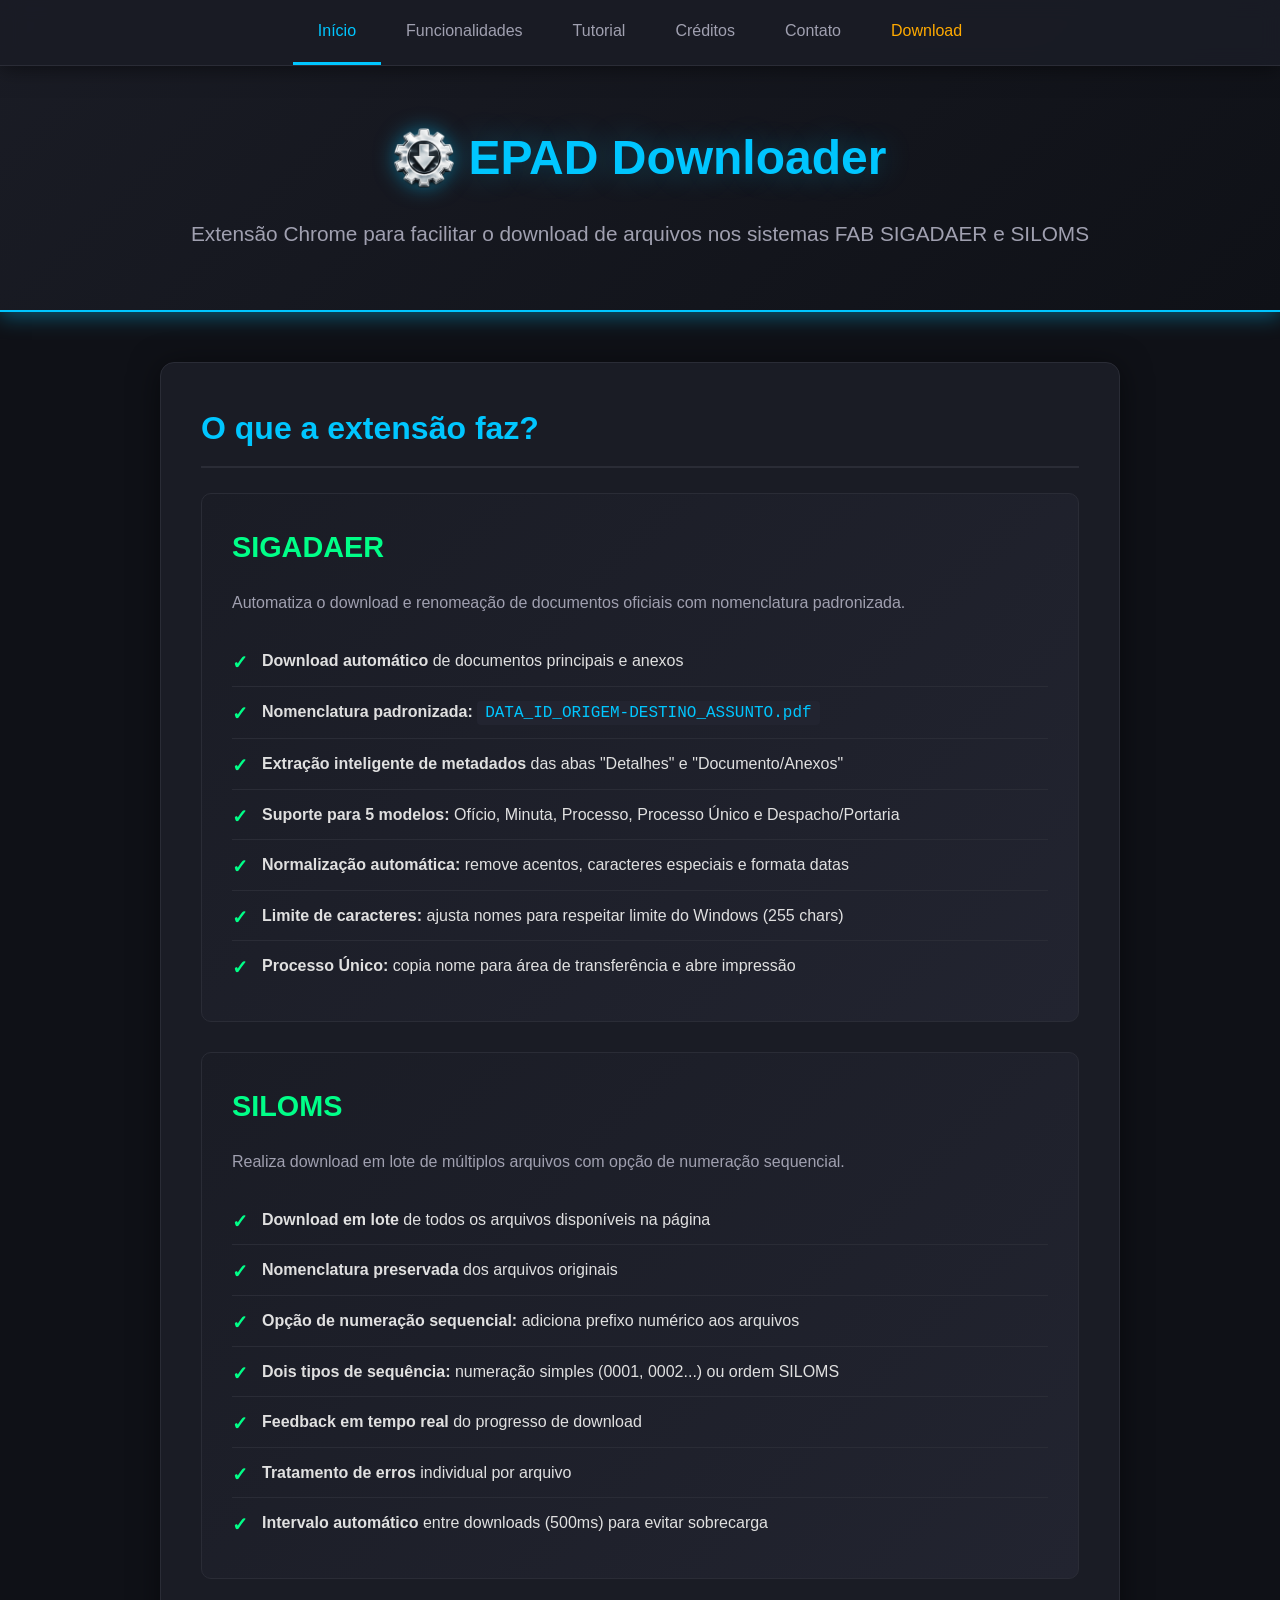
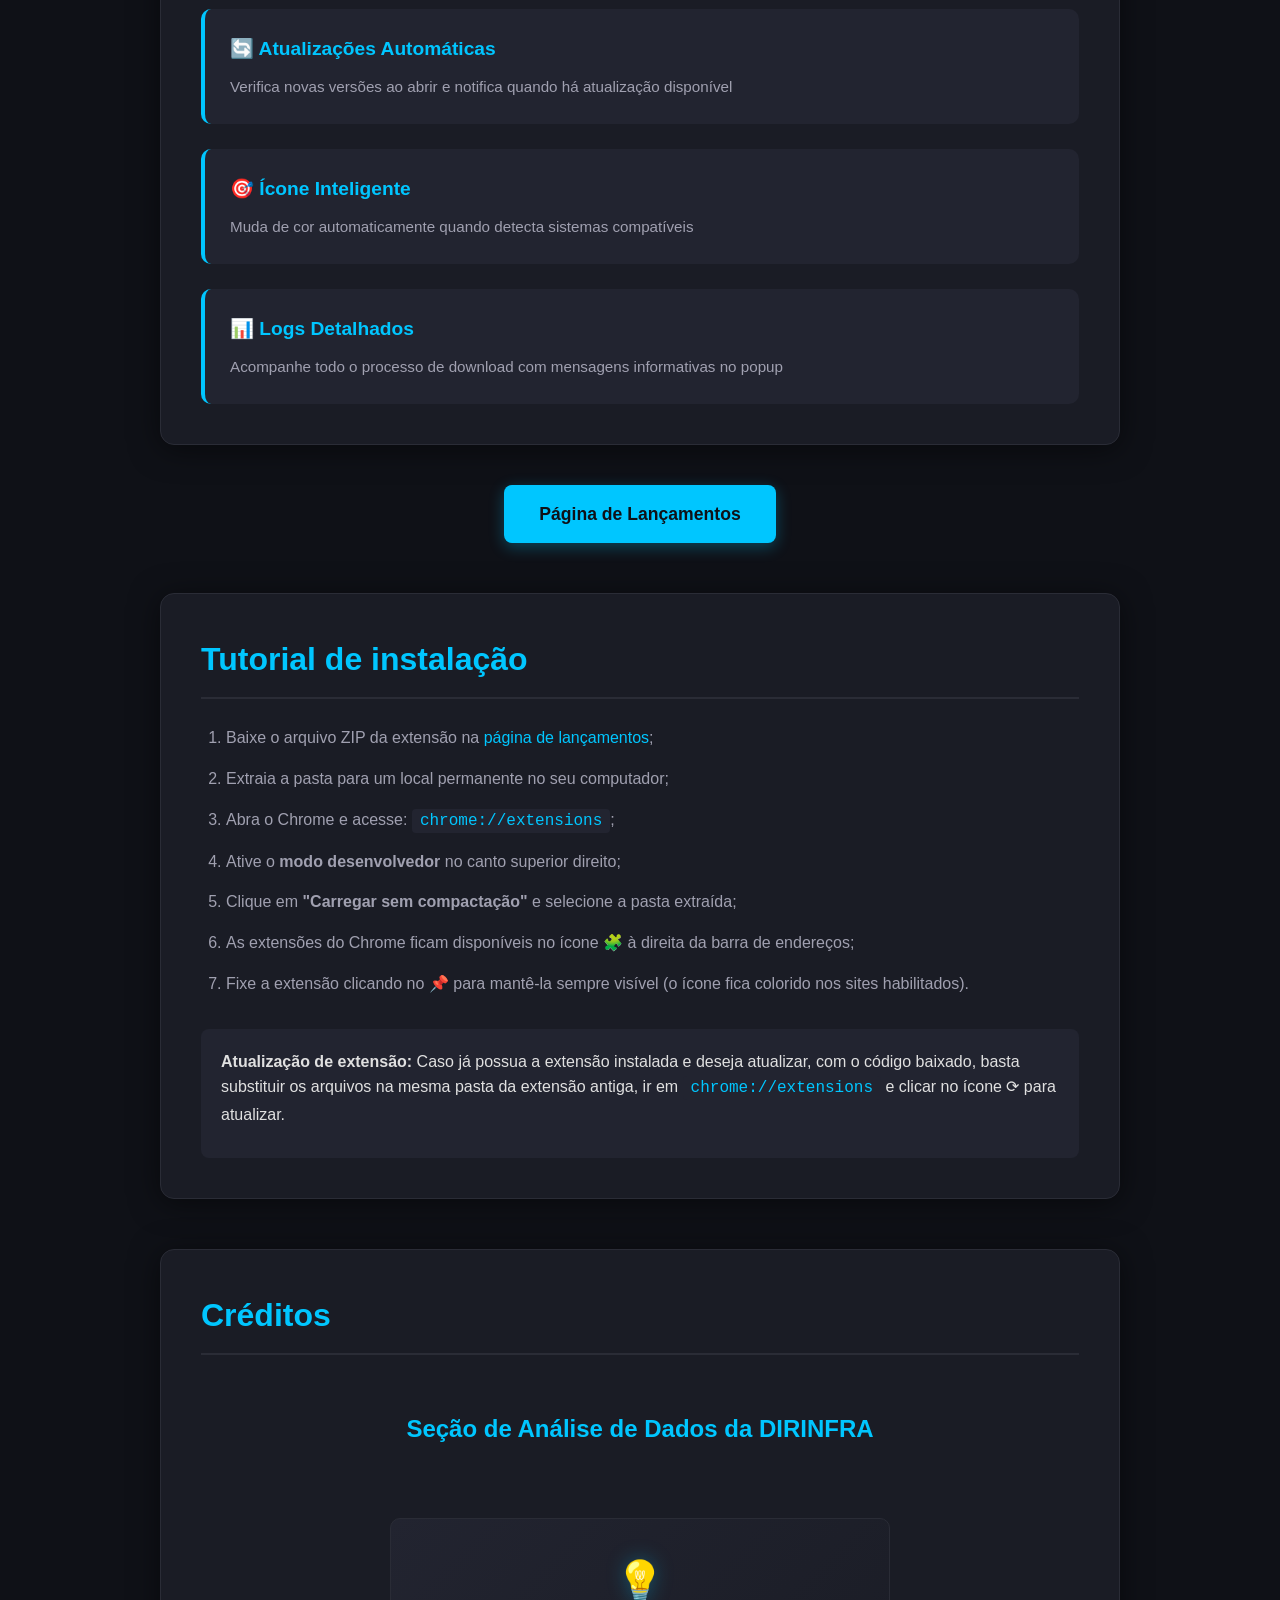
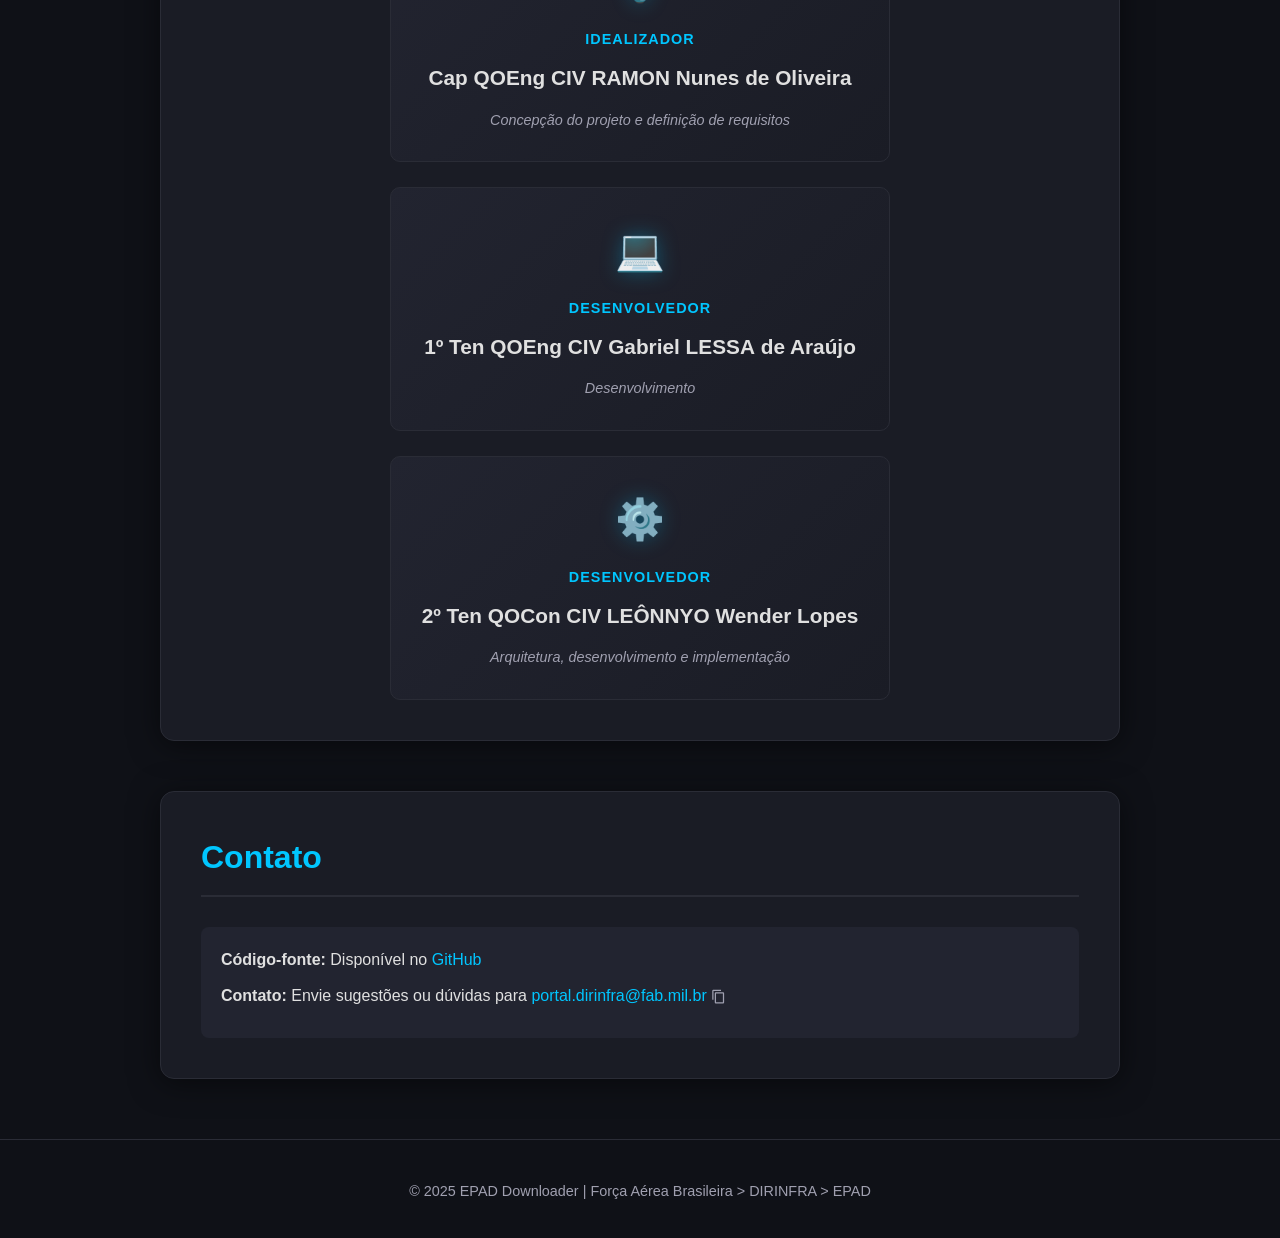
<file: index.html>
<!DOCTYPE html>
<html lang="pt-BR">

<head>
  <meta charset="UTF-8">
  <meta name="viewport" content="width=device-width, initial-scale=1.0">
  <link rel="icon" href="icon.png">
  <title>EPAD Downloader - Extensão Chrome</title>
  <style>
    :root {
      --bg: #0f1117;
      --surface: #1a1c25;
      --accent: #00c6ff;
      --accent-hover: #00a6e0;
      --text: #e0e0e0;
      --text-secondary: #a0a0b0;
      --border: #2a2c36;
      --success: #00ff88;
      --warning: #ffaa00;
    }

    * {
      box-sizing: border-box;
      margin: 0;
      padding: 0;
    }

    html {
      scroll-behavior: smooth;
    }

    a {
      color: var(--accent);
      text-decoration: none;
    }

    body {
      font-family: "Inter", "Segoe UI", Tahoma, Geneva, Verdana, sans-serif;
      background: var(--bg);
      color: var(--text);
      line-height: 1.6;
    }

    /* Navegação Fixa */
    nav {
      position: fixed;
      top: 0;
      left: 0;
      right: 0;
      background: rgba(26, 28, 37, 0.95);
      backdrop-filter: blur(10px);
      z-index: 1000;
      border-bottom: 1px solid var(--border);
      box-shadow: 0 2px 20px rgba(0, 0, 0, 0.5);
    }

    nav ul {
      display: flex;
      justify-content: center;
      list-style: none;
      padding: 0;
      margin: 0;
      flex-wrap: wrap;
    }

    nav li {
      margin: 0;
    }

    nav a:not(.destaque) {
      display: block;
      padding: 18px 25px;
      color: var(--text-secondary);
      text-decoration: none;
      transition: all 0.3s;
      border-bottom: 3px solid transparent;
      font-weight: 500;
    }

    nav a:not(.destaque):hover {
      color: var(--accent);
      background: rgba(0, 198, 255, 0.05);
    }

    nav a.active {
      color: var(--accent);
      border-bottom-color: var(--accent);
    }

    .destaque {
      color: var(--warning);
      display: block;
      padding: 18px 25px;
      text-decoration: none;
      transition: all 0.3s;
      border-bottom: 3px solid transparent;
      font-weight: 500;
    }

    .destaque:hover {
      color: var(--text)
    }

    /* Offset para compensar menu fixo */
    section {
      scroll-margin-top: 70px;
    }

    /* Hero Section */
    .hero {
      background: linear-gradient(135deg, #1a1c25 0%, #0f1117 100%);
      border-bottom: 2px solid var(--accent);
      padding: 120px 20px 60px;
      text-align: center;
      box-shadow: 0 4px 20px rgba(0, 198, 255, 0.4);
    }

    .hero h1 {
      font-size: 3em;
      color: var(--accent);
      margin-bottom: 20px;
      text-shadow: 0 0 30px rgba(0, 198, 255, 0.3);
      display: flex;
      justify-content: center;
      align-items: center;
    }

    .hero p {
      font-size: 1.3em;
      color: var(--text-secondary);
      /* max-width: 700px; */
      margin: 0 auto;
    }

    .hero .systems {
      display: flex;
      justify-content: center;
      gap: 30px;
      margin-top: 30px;
      flex-wrap: wrap;
    }

    .logo {
      width: 60px;
      height: 60px;
      margin-right: 15px;
      filter: drop-shadow(0 0 10px rgba(0, 198, 255, 0.5));
    }

    .system-badge {
      background: var(--surface);
      padding: 12px 24px;
      border-radius: 8px;
      border: 1px solid var(--border);
      font-weight: 600;
      color: var(--accent);
      font-size: 1.1em;
    }

    /* Container padrão */
    .container {
      max-width: 1000px;
      margin: 50px auto;
      padding: 0 20px;
    }

    .section {
      background: var(--surface);
      padding: 40px;
      border-radius: 14px;
      box-shadow: 0 4px 30px rgba(0, 0, 0, 0.5);
      border: 1px solid var(--border);
      margin-bottom: 40px;
    }

    h2 {
      color: var(--accent);
      border-bottom: 2px solid var(--border);
      padding-bottom: 12px;
      margin-bottom: 25px;
      font-size: 2em;
    }

    h3 {
      color: var(--success);
      margin-top: 30px;
      margin-bottom: 15px;
      font-size: 1.5em;
    }

    /* Grid de features */
    .features-grid {
      display: grid;
      grid-template-columns: 100%;
      gap: 25px;
      margin-top: 30px;
    }

    .feature-card {
      background: #222430;
      padding: 25px;
      border-radius: 10px;
      border-left: 4px solid var(--accent);
      transition: transform 0.2s, box-shadow 0.2s;
    }

    .feature-card:hover {
      transform: translateY(-5px);
      box-shadow: 0 8px 20px rgba(0, 198, 255, 0.2);
    }

    .feature-card h4 {
      color: var(--accent);
      margin-bottom: 10px;
      font-size: 1.2em;
    }

    .feature-card p {
      color: var(--text-secondary);
      font-size: 0.95em;
    }

    /* Lista de instruções */
    ol {
      padding-left: 25px;
      color: var(--text-secondary);
    }


    ol li {
      margin-bottom: 12px;
      line-height: 1.8;
    }

    code {
      background: #222430;
      padding: 3px 8px;
      border-radius: 4px;
      color: var(--accent);
      font-family: "Consolas", "Monaco", monospace;
    }

    /* Sistema específico */
    .system-section {
      background: linear-gradient(135deg, #1a1c25 0%, #222430 100%);
      padding: 30px;
      border-radius: 10px;
      margin-bottom: 30px;
      border: 1px solid var(--border);
    }

    .system-header {
      display: flex;
      align-items: center;
      gap: 15px;
      margin-bottom: 20px;
    }

    .system-icon {
      font-size: 2em;
    }

    .system-title {
      color: var(--success);
      font-size: 1.8em;
      margin: 0;
    }

    .capability-list {
      list-style: none;
      padding: 0;
    }

    .capability-list li {
      padding: 12px 0 12px 30px;
      position: relative;
      color: var(--text);
      border-bottom: 1px solid var(--border);
    }

    .capability-list li:last-child {
      border-bottom: none;
    }

    .capability-list li:before {
      content: "✓";
      position: absolute;
      left: 0;
      color: var(--success);
      font-weight: bold;
      font-size: 1.2em;
    }

    /* Links e botões */
    .cta-container {
      text-align: center;
      margin: 40px 0;
    }

    .btn {
      display: inline-block;
      background: var(--accent);
      color: #0f1117;
      padding: 15px 35px;
      border-radius: 8px;
      text-decoration: none;
      font-weight: 600;
      font-size: 1.1em;
      transition: all 0.3s;
      box-shadow: 0 4px 15px rgba(0, 198, 255, 0.3);
    }

    .btn:hover {
      background: var(--accent-hover);
      transform: translateY(-2px);
      box-shadow: 0 6px 25px rgba(0, 198, 255, 0.5);
    }

    .info-links {
      margin-top: 30px;
      padding: 20px;
      background: #222430;
      border-radius: 8px;
    }

    .info-links p {
      margin-bottom: 10px;
    }

    .info-links a {
      color: var(--accent);
      text-decoration: none;
      transition: color 0.2s;
    }

    .info-links a:hover {
      color: var(--accent-hover);
      text-decoration: underline;
    }

    /* Seção de Créditos */
    .credits-grid {
      display: grid;
      grid-template-columns: 500px;
      gap: 25px;
      margin-top: 30px;
      justify-content: center;
    }

    .credit-card {
      background: linear-gradient(135deg, #222430 0%, #1a1c25 100%);
      padding: 30px;
      border-radius: 10px;
      border: 1px solid var(--border);
      text-align: center;
      transition: transform 0.3s, box-shadow 0.3s;
    }

    .credit-card:hover {
      transform: translateY(-5px);
      box-shadow: 0 8px 25px rgba(0, 198, 255, 0.15);
    }

    .credit-card .role {
      color: var(--accent);
      font-size: 0.9em;
      text-transform: uppercase;
      letter-spacing: 1px;
      margin-bottom: 10px;
      font-weight: 600;
    }

    .credit-card .name {
      color: var(--text);
      font-size: 1.3em;
      font-weight: 600;
      margin-bottom: 15px;
    }

    .credit-card .contribution {
      color: var(--text-secondary);
      font-size: 0.9em;
      font-style: italic;
      line-height: 1.5;
    }

    .credit-card .icon {
      font-size: 2.5em;
      margin-bottom: 15px;
      filter: drop-shadow(0 0 10px rgba(0, 198, 255, 0.3));
    }

    .org-credit {
      text-align: center;
      padding: 30px;
      /* background: linear-gradient(135deg, #1a1c25 0%, #0f1117 100%); */
      border-radius: 10px;
      /* border: 2px solid var(--accent); */
      margin-bottom: 30px;
    }

    .org-credit h3 {
      color: var(--accent);
      margin: 0 0 10px 0;
      font-size: 1.5em;
    }

    .org-credit p {
      color: var(--text-secondary);
      margin: 0;
    }

    /* Footer */
    footer {
      text-align: center;
      color: var(--text-secondary);
      font-size: 0.9em;
      padding: 40px 20px;
      border-top: 1px solid var(--border);
      margin-top: 60px;
    }

    #copiarEmail {
      color: var(--text-secondary);
      cursor: pointer;
    }

    /* Responsividade */
    @media (max-width: 768px) {
      nav a {
        padding: 15px 15px;
        font-size: 0.9em;
      }

      .hero {
        padding-top: 100px;
      }

      .hero h1 {
        font-size: 2em;
      }

      .hero p {
        font-size: 1.1em;
      }

      .section {
        padding: 25px;
      }

      h2 {
        font-size: 1.6em;
      }

      .credits-grid {
        grid-template-columns: 1fr;
      }
    }
  </style>
</head>

<body>

  <!-- Navegação Fixa -->
  <nav>
    <ul>
      <li><a href="#inicio" class="nav-link">Início</a></li>
      <li><a href="#funcionalidades" class="nav-link">Funcionalidades</a></li>
      <li><a href="#instalacao" class="nav-link">Tutorial</a></li>
      <li><a href="#creditos" class="nav-link">Créditos</a></li>
      <li><a href="#contato" class="nav-link">Contato</a></li>
      <li><a href="releases/index.html" class="destaque">Download</a></li>
    </ul>
  </nav>

  <!-- Hero Section -->
  <section id="inicio" class="hero">
    <h1><img class="logo" src="icon.png" alt="EPAD Downloader">EPAD Downloader</h1>
    <p>Extensão Chrome para facilitar o download de arquivos nos sistemas FAB SIGADAER e SILOMS</p>
    <!-- <div class="systems">
      <div class="system-badge">SIGADAER</div>
      <div class="system-badge">SILOMS</div>
    </div> -->
  </section>

  <!-- O que a extensão faz -->
  <section id="funcionalidades">
    <div class="container">
      <div class="section">
        <h2>O que a extensão faz?</h2>

        <!-- SIGADAER -->
        <div class="system-section">
          <div class="system-header">
            <!-- <span class="system-icon">📄</span> -->
            <h3 class="system-title">SIGADAER</h3>
          </div>
          <p style="color: var(--text-secondary); margin-bottom: 20px;">
            Automatiza o download e renomeação de documentos oficiais com nomenclatura padronizada.
          </p>
          <ul class="capability-list">
            <li><strong>Download automático</strong> de documentos principais e anexos</li>
            <li><strong>Nomenclatura padronizada:</strong> <code>DATA_ID_ORIGEM-DESTINO_ASSUNTO.pdf</code></li>
            <li><strong>Extração inteligente de metadados</strong> das abas "Detalhes" e "Documento/Anexos"</li>
            <li><strong>Suporte para 5 modelos:</strong> Ofício, Minuta, Processo, Processo Único e Despacho/Portaria
            </li>
            <li><strong>Normalização automática:</strong> remove acentos, caracteres especiais e formata datas</li>
            <li><strong>Limite de caracteres:</strong> ajusta nomes para respeitar limite do Windows (255 chars)</li>
            <!-- <li><strong>Detecção automática de tipo de arquivo</strong> (PDF, DOCX, XLSX, PPTX)</li> -->
            <li><strong>Processo Único:</strong> copia nome para área de transferência e abre impressão</li>
          </ul>
        </div>

        <!-- SILOMS -->
        <div class="system-section">
          <div class="system-header">
            <!-- <span class="system-icon">📦</span> -->
            <h3 class="system-title">SILOMS</h3>
          </div>
          <p style="color: var(--text-secondary); margin-bottom: 20px;">
            Realiza download em lote de múltiplos arquivos com opção de numeração sequencial.
          </p>
          <ul class="capability-list">
            <li><strong>Download em lote</strong> de todos os arquivos disponíveis na página</li>
            <li><strong>Nomenclatura preservada</strong> dos arquivos originais</li>
            <li><strong>Opção de numeração sequencial:</strong> adiciona prefixo numérico aos arquivos</li>
            <li><strong>Dois tipos de sequência:</strong> numeração simples (0001, 0002...) ou ordem SILOMS</li>
            <li><strong>Feedback em tempo real</strong> do progresso de download</li>
            <li><strong>Tratamento de erros</strong> individual por arquivo</li>
            <li><strong>Intervalo automático</strong> entre downloads (500ms) para evitar sobrecarga</li>
          </ul>
        </div>

        <div class="features-grid">
          <div class="feature-card">
            <h4>🔄 Atualizações Automáticas</h4>
            <p>Verifica novas versões ao abrir e notifica quando há atualização disponível</p>
          </div>
          <div class="feature-card">
            <h4>🎯 Ícone Inteligente</h4>
            <p>Muda de cor automaticamente quando detecta sistemas compatíveis</p>
          </div>
          <div class="feature-card">
            <h4>📊 Logs Detalhados</h4>
            <p>Acompanhe todo o processo de download com mensagens informativas no popup</p>
          </div>
        </div>
      </div>

      <!-- CTA Download -->
      <div class="cta-container">
        <a href="releases/index.html" class="btn">Página de Lançamentos</a>
      </div>
    </div>
  </section>

  <!-- Tutorial de instalação -->
  <section id="instalacao">
    <div class="container">
      <div class="section">
        <h2>Tutorial de instalação</h2>
        <ol>
          <li>Baixe o arquivo ZIP da extensão na <a href="releases/index.html">página de lançamentos</a>;</li>
          <li>Extraia a pasta para um local permanente no seu computador;</li>
          <li>Abra o Chrome e acesse: <code>chrome://extensions</code>;</li>
          <li>Ative o <strong>modo desenvolvedor</strong> no canto superior direito;</li>
          <li>Clique em <strong>"Carregar sem compactação"</strong> e selecione a pasta extraída;</li>
          <li>As extensões do Chrome ficam disponíveis no ícone 🧩 à direita da barra de endereços;</li>
          <li>Fixe a extensão clicando no 📌 para mantê-la sempre visível (o ícone fica colorido nos sites habilitados).
          </li>
        </ol>

        <div class="info-links">
          <p><strong>Atualização de extensão:</strong> Caso já possua a extensão instalada e deseja atualizar, com o
            código baixado,
            basta substituir os arquivos na mesma pasta da extensão antiga, ir em <code>chrome://extensions</code> e
            clicar no ícone ⟳ para atualizar.</p>
        </div>
      </div>
    </div>
  </section>

  <!-- Seção de Créditos -->
  <section id="creditos">
    <div class="container">
      <div class="section">
        <h2>Créditos</h2>

        <div class="org-credit">
          <h3>Seção de Análise de Dados da DIRINFRA</h3>
        </div>

        <div class="credits-grid">
          <div class="credit-card">
            <div class="icon">💡</div>
            <div class="role">Idealizador</div>
            <div class="name">Cap QOEng CIV <strong>RAMON</strong> Nunes de Oliveira</div>
            <div class="contribution">Concepção do projeto e definição de requisitos</div>
          </div>

          <div class="credit-card">
            <div class="icon">💻</div>
            <div class="role">Desenvolvedor</div>
            <div class="name">1º Ten QOEng CIV Gabriel <strong>LESSA</strong> de Araújo</div>
            <div class="contribution">Desenvolvimento</div>
          </div>

          <div class="credit-card">
            <div class="icon">⚙️</div>
            <div class="role">Desenvolvedor</div>
            <div class="name">2º Ten QOCon CIV <strong>LEÔNNYO</strong> Wender Lopes</div>
            <div class="contribution">Arquitetura, desenvolvimento e implementação</div>
          </div>
        </div>
      </div>
    </div>
  </section>

  <section id="contato">
    <div class="container">
      <div class="section">
        <h2>Contato</h2>
        <div class="info-links">
          <p>
            <strong>Código-fonte:</strong> Disponível no <a href="https://github.com/dirinfra-epad/EPAD-Downloader/"
              target="_blank">GitHub</a>
          </p>
          <p>
            <strong>Contato:</strong> Envie sugestões ou dúvidas para
            <a href="mailto:portal.dirinfra@fab.mil.br" style="display: inline-flex; align-items: center; gap: 4px;">
              portal.dirinfra@fab.mil.br
            </a>
            <span id="copiarEmail" title="Copiar para a área de transferência" onclick="copiarEmail(this)">
              <svg xmlns="http://www.w3.org/2000/svg" title="Copiar para a área de transferência" width="15px"
                height="15px" style="bottom: -3px; position: relative" viewBox="0 0 24 24" aria-hidden="true">
                <path fill="currentColor" d="M16 1H4c-1.1 0-2 .9-2 2v14h2V3h12V1zm3 4H8c-1.1 0-2 .9-2 2v14c0 
                  1.1.9 2 2 2h11c1.1 0 2-.9 2-2V7c0-1.1-.9-2-2-2zm0 
                  16H8V7h11v14z">
                </path>
              </svg>
            </span>
          </p>
        </div>
      </div>
    </div>
  </section>

  <footer>
    <p>© 2025 EPAD Downloader | Força Aérea Brasileira > DIRINFRA > EPAD</p>
  </footer>

  <script>
    const navLinks = document.querySelectorAll('.nav-link:not(.destaque)');
    const sections = document.querySelectorAll('section[id]');
    const offset = document.querySelector('nav').offsetHeight + 10;

    // Ativa link no clique
    navLinks.forEach(link => {
      link.addEventListener('click', function () {
        navLinks.forEach(l => l.classList.remove('active'));
        this.classList.add('active');
      });
    });

    // Ativa link conforme rolagem com cálculo manual de posição
    window.addEventListener('scroll', () => {
      let current = '';
      const scrollY = window.pageYOffset + offset;
      const pageBottom = window.innerHeight + window.pageYOffset >= document.body.offsetHeight - 2;

      sections.forEach(section => {
        const sectionTop = section.offsetTop;
        const sectionHeight = section.offsetHeight;
        if (scrollY >= sectionTop && scrollY < sectionTop + sectionHeight) {
          current = section.getAttribute('id');
        }
      });

      // Se chegou ao fim da página, força o último id
      if (pageBottom) {
        const last = sections[sections.length - 1];
        current = last.getAttribute('id');
      }

      navLinks.forEach(link => {
        link.classList.remove('active');
        if (link.getAttribute('href') === `#${current}`) {
          link.classList.add('active');
        }
      });
    });


    function copiarEmail(el) {
      const email = 'portal.dirinfra@fab.mil.br';
      navigator.clipboard.writeText(email).then(() => {
        // Criar elemento de feedback
        const msg = document.createElement('span');
        msg.textContent = 'E-mail copiado!';
        msg.style.position = 'relative';
        msg.style.top = '0px';
        // msg.style.left = '50%';
        // msg.style.transform = 'translateX(-50%)';
        msg.style.background = 'var(--success)';
        msg.style.color = '#000';
        msg.style.padding = '2px 6px';
        msg.style.borderRadius = '4px';
        msg.style.fontSize = '0.7em';
        msg.style.opacity = '0';
        msg.style.transition = 'opacity 0.5s, top 0.5s';

        el.appendChild(msg);

        // Forçar o reflow para ativar a animação
        requestAnimationFrame(() => {
          msg.style.opacity = '1';
          msg.style.top = '-30px';
        });

        // Remover após 3 segundos
        setTimeout(() => {
          msg.style.opacity = '0';
          msg.style.top = '-40px';
          setTimeout(() => el.removeChild(msg), 500);
        }, 3000);
      }).catch(err => {
        console.error('Erro ao copiar e-mail:', err);
      });
    }
  </script>

</body>

</html>
</file>
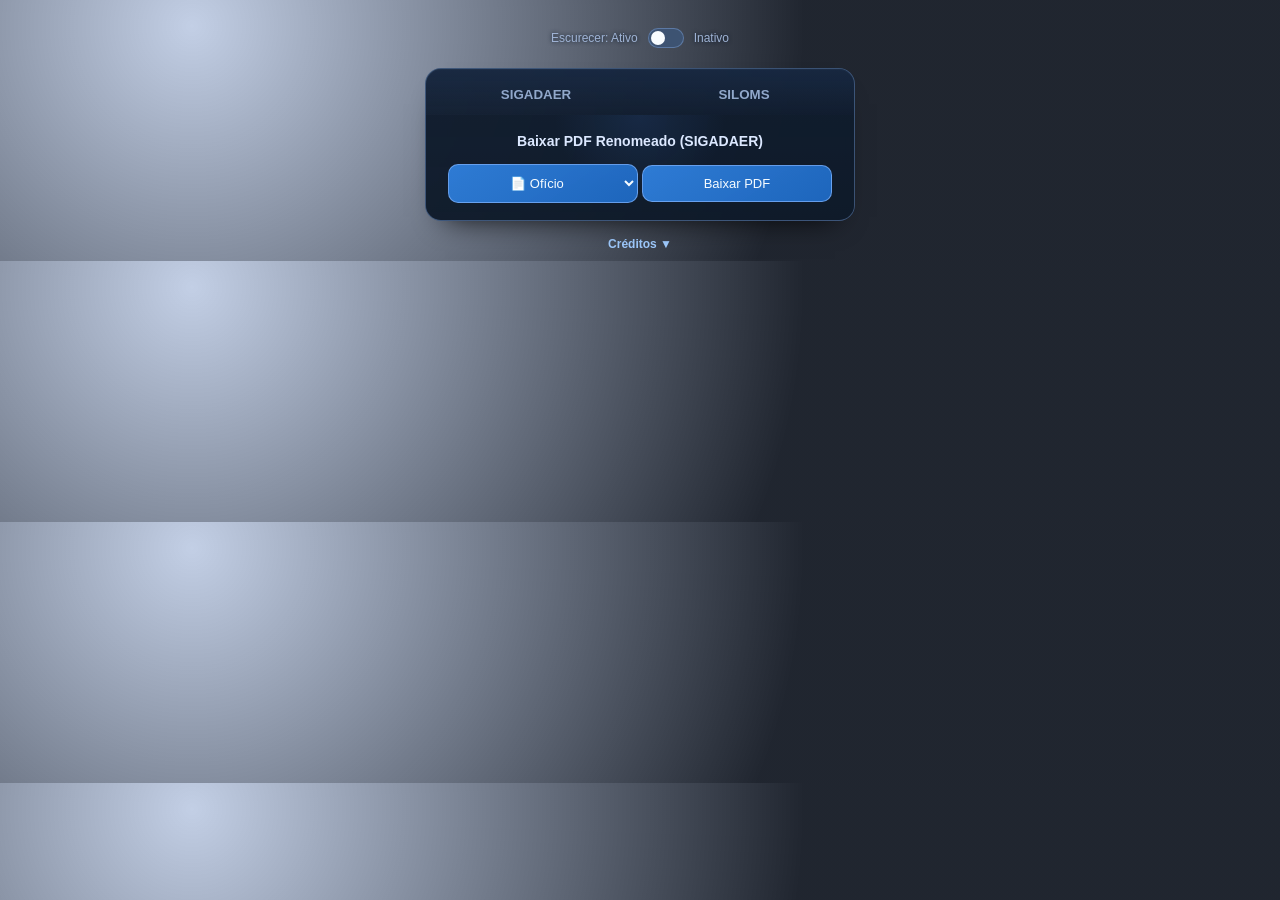
<file: popup/index.html>
<!DOCTYPE html>
<html>

<head>
  <meta charset="utf-8" />
  <title>EPAD Downloader</title>
  <link rel="stylesheet" href="style.css" />
  <script src="../releaseData.js"></script>
  <script defer src="popup.js"></script>
</head>

<body>

  <div id="Popup" align="center">
    <!-- <div id="titulo">
      <strong>EPAD Downloader<em id="version"></em></strong>
    </div> -->

    <div id="atualizacao"></div>

    <div class="painelAcoes">
      <div class="darkThemeControl">
        <span id="darkThemeAtivoLabel" class="darkThemeLabel">Escurecer: Ativo</span>
        <label class="switch switchTema">
          <input type="checkbox" id="toggleDarkThemeSwitch">
          <span class="slider round"></span>
        </label>
        <span id="darkThemeInativoLabel" class="darkThemeLabel">Inativo</span>
      </div>
    </div>

    <section class="painelTabs">
    <div class="abas">
      <button id="abaSigadaer">SIGADAER</button>
      <button id="abaSiloms">SILOMS</button>
    </div>

    <div class="abasConteudo">
    <div id="areaSigadaer">
      <p><strong>Baixar PDF Renomeado (SIGADAER)</strong></p>

      <select id="modeloSelect">
        <option value="oficio">📄 Ofício</option>
        <option value="minuta">📝 Minuta</option>
        <option value="processo">📂 Processo</option>
        <option value="processounico">🗂️​ Processo Único</option>
        <option value="despacho">📑 Despacho</option>
        <option value="portaria">📜 Portaria</option>
      </select>
      <button id="baixarBtn">Baixar PDF</button>
    </div>

    <div id="areaSiloms" class="oculto">
      <p><strong>Baixar documentos do SILOMS</strong></p>
      <button id="baixarSilomsBtn">Iniciar Download</button>
      <br />
      <input type="checkbox" id="checkSiloms" />
      <label for="checkSiloms" class="labelSequencial">Incluir nº sequencial</label>
      <br />
      <!-- SWITCH -->
      <div id="switchContainer" class="switchContainer">
        <span>SILOMS</span>
        <label class="switch">
          <input type="checkbox" id="tipoSwitch">
          <span class="slider round"></span>
        </label>
        <span>AUTO</span>
      </div>
      <p id="statusSiloms"></p>
    </div>
    </div>
    </section>


    <div id="logConsole" class="oculto"></div>

    <div id="creditos" align="center">
      <a class="semLink" href="#" id="toggleCreditos">
        Créditos <span id="setaCreditos">▼</span>
      </a>
      <div id="creditosDetalhados" class="ocultoCreditos">
        <p><strong>Desenvolvido pela Seção de Análise de Dados da DIRINFRA</strong></p>
        <p>Idealizador: - Cap QOEng CIV RAMON Nunes de Oliveira</p>
        <p>Desenvolvedores:</p>
        <p>- 1º Ten QOEng CIV Gabriel LESSA de Araújo;</p>
        <p>- 2º Ten QOCon CIV LEÔNNYO Wender Lopes.</p><br />
        <a href="https://dirinfra-epad.github.io/EPAD-Downloader/" target="_blank">Mais informações >></a>
      </div>
    </div>

  </div>

</body>

</html>
</file>
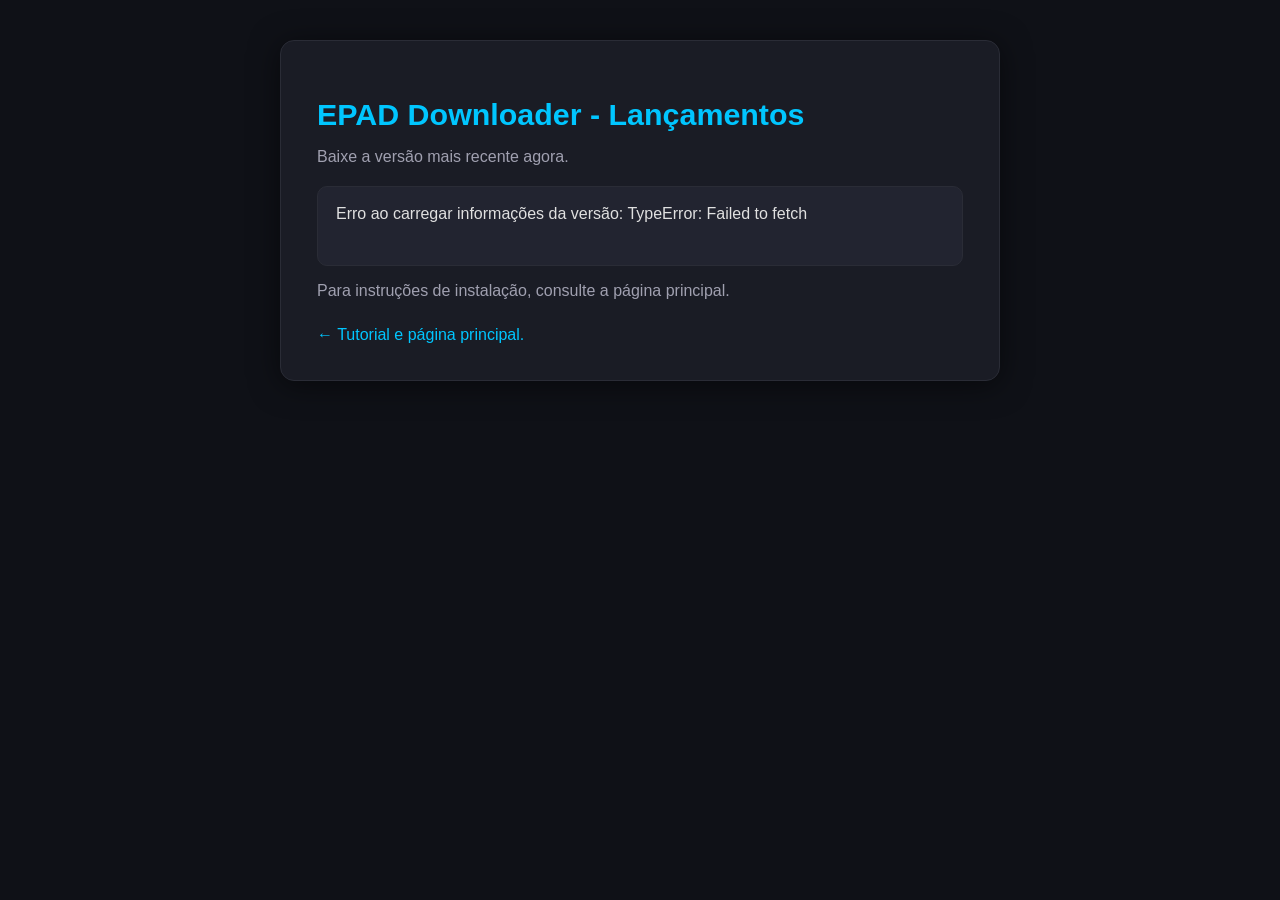
<file: releases/index.html>
<!DOCTYPE html>
<html lang="pt-BR">

<head>
  <meta charset="UTF-8">
  <title>EPAD Downloader - Releases</title>
  <link rel="icon" href="../icon.png">
  <style>
    :root {
      --bg: #0f1117;
      --surface: #1a1c25;
      --accent: #00c6ff;
      --accent-hover: #00a6e0;
      --text: #e0e0e0;
      --text-secondary: #a0a0b0;
      --border: #2a2c36;
      --success: #3fbf5b;
      --success-hover: #34a64e;
      --alert: #ff9800;
    }

    * {
      box-sizing: border-box;
    }

    body {
      margin: 0;
      font-family: "Inter", "Segoe UI", Tahoma, Geneva, Verdana, sans-serif;
      background: var(--bg);
      color: var(--text);
      display: flex;
      justify-content: center;
      align-items: flex-start;
      min-height: 100vh;
      padding: 40px 16px;
    }

    .container {
      max-width: 720px;
      width: 100%;
      background: var(--surface);
      padding: 36px;
      border-radius: 14px;
      box-shadow: 0 4px 30px rgba(0, 0, 0, 0.5);
      border: 1px solid var(--border);
      animation: fadeIn 0.3s ease;
      text-align: left;
    }

    @keyframes fadeIn {
      from {
        opacity: 0;
        transform: translateY(10px);
      }

      to {
        opacity: 1;
        transform: translateY(0);
      }
    }

    h1 {
      color: var(--accent);
      font-size: 1.9em;
      margin-bottom: 12px;
    }

    .notes {
      background: #222430;
      padding: 18px;
      border-radius: 10px;
      margin-top: 20px;
      border: 1px solid var(--border);
      color: var(--text);
      min-height: 80px;
    }

    .notes ul {
      padding-left: 20px;
      margin: 0;
    }

    .notes li {
      margin-bottom: 6px;
      line-height: 1.5;
    }

    a.button {
      display: inline-block;
      margin-top: 25px;
      padding: 12px 28px;
      background: var(--success);
      color: #fff;
      text-decoration: none;
      font-weight: 600;
      border-radius: 8px;
      transition: background 0.25s, transform 0.15s;
    }

    a.button:hover {
      background: var(--success-hover);
      transform: translateY(-2px);
    }

    a.tutorial {
      display: inline-block;
      margin-top: 10px;
      color: var(--accent);
      text-decoration: none;
      font-weight: 500;
      transition: color 0.2s;
    }

    a.tutorial:hover {
      color: var(--accent-hover);
    }

    p {
      color: var(--text-secondary);
    }
  </style>
</head>

<body>
  <div class="container" id="mainContainer">
    <h1>EPAD Downloader - Lançamentos</h1>
    <p>
      Baixe a versão mais recente agora.
    </p>
    <div class="notes" id="notes">
      <h2 id="version">Carregando versão...</h2>
      <p id="releaseNotes">Carregando informações da versão...</p>
    </div>

    <a id="downloadLink" class="button" href="#" style="display:none;">Baixar agora</a>

    <p class="info">Para instruções de instalação, consulte a página principal.
    </p>

    <a href="../index.html" class="tutorial">← Tutorial e página principal.</a>
  </div>


  <script src="../releaseData.js"></script>

  <script>
    const params = new URLSearchParams(location.search);
    const queriedVersion = params.get('version');

    getLatestRelease()
      .then(data => {
        const currentVersion = data.version;

        if (queriedVersion) {
          document.getElementById('version').innerText =
            `Atualização disponível: Versão ${queriedVersion} → ${currentVersion}`;
        } else {
          document.getElementById('version').innerText = `Versão: ${currentVersion}`;
        }

        const lines = data.notes.split('\n');
        let html = '<strong>Novidades:</strong><ul>';
        lines.forEach(l => {
          if (l.trim()) html += `<li>${l.replace(/^- /, '')}</li>`;
        });
        html += '</ul>';
        document.getElementById('releaseNotes').innerHTML = html;

        const link = document.getElementById('downloadLink');
        link.href = data.url;
        link.style.display = 'inline-block';
      })
      .catch(err => {
        console.error('Erro ao carregar release do GitHub:', err);
        document.getElementById('notes').innerText = `Erro ao carregar informações da versão: ${err}`;
      });
  </script>
</body>

</html>
</file>
<file: popup/style.css>
:root {
  --bg: rgba(8, 14, 25, 0.84);
  --bg-strong: rgba(13, 21, 37, 0.92);
  --surface: rgba(17, 29, 47, 0.82);
  --surface-strong: rgba(17, 29, 47, 0.96);
  --line: rgba(96, 125, 170, 0.5);
  --line-bright: rgba(119, 167, 255, 0.72);
  --ink: #dce8ff;
  --muted: #9fb3d4;
  --primary: #38a6ff;
  --primary-hover: #68bcff;
  --accent: #8594ff;
  --ok: #36c28d;
  --error: #ff6f6f;
  --scrollbar-track: rgba(11, 20, 34, 0.9);
  --scrollbar-thumb: rgba(98, 173, 255, 0.92);
  --scrollbar-thumb-hover: rgba(63, 129, 212, 0.82);
}

* {
  box-sizing: border-box;
}

html,
body {
  margin: 0;
  scrollbar-width: thin;
  scrollbar-color: var(--scrollbar-thumb) var(--scrollbar-track);
}

body {
  padding: 10px;
  background: radial-gradient(circle at 15% 10%, rgba(55, 96, 170, 0.3) 0%, rgba(8, 14, 25, 0.9) 55%);
  color: var(--ink);
  font-family: Verdana, Arial, Helvetica, sans-serif;
  font-size: 14px;
}

html {
  background: transparent;
}

body.embedded-floating {
  padding: 0;
  background: transparent;
}

html::-webkit-scrollbar,
body::-webkit-scrollbar,
#logConsole::-webkit-scrollbar {
  width: 10px;
  height: 10px;
}

html::-webkit-scrollbar-track,
body::-webkit-scrollbar-track,
#logConsole::-webkit-scrollbar-track {
  background: var(--scrollbar-track);
  border-radius: 999px;
}

html::-webkit-scrollbar-thumb,
body::-webkit-scrollbar-thumb,
#logConsole::-webkit-scrollbar-thumb {
  background: linear-gradient(180deg, var(--scrollbar-thumb) 0%, rgba(44, 104, 180, 0.95) 100%);
  border: 2px solid transparent;
  border-radius: 999px;
  background-clip: padding-box;
}

html::-webkit-scrollbar-thumb:hover,
body::-webkit-scrollbar-thumb:hover,
#logConsole::-webkit-scrollbar-thumb:hover {
  background: linear-gradient(180deg, var(--scrollbar-thumb-hover) 0%, rgba(72, 144, 231, 0.98) 100%);
  border: 2px solid transparent;
  background-clip: padding-box;
}

#Popup {
  width: 100%;
  max-width: 430px;
  margin: 0 auto;
  text-align: center;
}

#titulo {
  margin: 0;
  padding: 12px 14px;
  border: 1px solid var(--line-bright);
  border-radius: 12px;
  background: linear-gradient(145deg, rgba(22, 39, 64, 0.88) 0%, rgba(16, 29, 47, 0.92) 100%);
  color: #e8f0ff;
  font-size: 18px;
  box-shadow: 0 10px 22px -16px rgba(0, 0, 0, 0.9);
  backdrop-filter: blur(10px);
}

#version {
  font-style: normal;
  font-size: 12px;
  color: var(--muted);
  margin-left: 4px;
}

#atualizacao {
  margin: 10px 0;
  text-align: center;
  /* line-height: 1.4; */
}

#atualizacao span {
  display: block;
  font-size: 12px;
  font-weight: 700;
  color: #ff9ab1;
  /* margin-bottom: 6px; */
  text-shadow: 0px 0px 4px var(--surface-strong);
}

#atualizacao a {
  text-shadow: 0px 0px 4px var(--surface-strong);
  display: inline-block;
  color: var(--ink);
  /* background-color: rgba(55, 149, 255, 0.28);
  border: 1px solid rgba(130, 190, 255, 0.6); */
  font-weight: 700;
  font-size: 12px;
  /* text-decoration: none; */
  /* padding: 8px 14px; */
  /* border-radius: 10px; */
  transition: transform 0.12s ease, background-color 0.2s ease;
  /* backdrop-filter: blur(8px); */
}

#atualizacao a:hover {
  /* background-color: rgba(78, 170, 255, 0.4);
  transform: translateY(-1px); */
  color: var(--primary-hover);
}

.painelAcoes {
  margin: 10px auto;
  display: flex;
  justify-content: center;
  text-shadow: 0px 0px 4px var(--surface-strong);
}

.darkThemeControl {
  width: 100%;
  /* max-width: 320px; */
  display: flex;
  align-items: center;
  justify-content: center;
  gap: 10px;
  /* background: var(--surface); */
  /* border: 1px solid var(--line); */
  border-radius: 12px;
  padding: 8px 10px;
  /* backdrop-filter: blur(10px); */
}

.darkThemeLabel {
  font-size: 12px;
  color: var(--muted);
  transition: color 0.2s ease, text-shadow 0.2s ease;
}

.darkThemeLabel.is-selected {
  color: #dff2ff;
  text-shadow: 0 0 8px rgba(84, 177, 255, 0.6);
}

.painelTabs {
  margin-top: 12px;
  border: 1px solid rgba(108, 144, 198, 0.48);
  border-radius: 16px;
  background:
    linear-gradient(180deg, rgba(18, 31, 50, 0.96) 0%, rgba(13, 24, 40, 0.92) 100%);
  box-shadow:
    inset 0 1px 0 rgba(177, 213, 255, 0.08),
    0 16px 28px -20px rgba(0, 0, 0, 0.98);
  overflow: hidden;
  backdrop-filter: blur(14px);
}

.abas {
  display: flex;
  justify-content: stretch;
  gap: 0;
  user-select: none;
  margin-bottom: 0;
  padding: 6px 6px 0 6px;
  background: linear-gradient(180deg, rgba(27, 45, 73, 0.64) 0%, rgba(16, 28, 44, 0.1) 100%);
}

.abas button {
  flex: 1 1 0;
  margin: 0;
  background-color: transparent;
  border: 0;
  border-bottom: 2px solid transparent;
  padding: 12px 14px 11px 14px;
  cursor: pointer;
  font-weight: 700;
  color: #91a8cb;
  border-top-left-radius: 12px;
  border-top-right-radius: 12px;
  transition: background-color 0.18s ease, color 0.18s ease, border-color 0.18s ease;
}

.abas button:hover:not(.ativo) {
  background-color: rgba(47, 69, 101, 0.38);
  color: #bfd8ff;
}

.abas button.ativo {
  background:
    linear-gradient(180deg, rgba(20, 36, 59, 0.92) 0%, rgba(19, 33, 53, 0.98) 100%);
  border-bottom-color: #73beff;
  color: #eef5ff;
  cursor: default;
  box-shadow: inset 0 -1px 0 rgba(115, 190, 255, 0.35);
  margin-bottom: -1px;
}

.abas button:focus {
  outline: none;
}

.abasConteudo {
  position: relative;
  padding: 14px 12px 12px 12px;
  background:
    radial-gradient(circle at top center, rgba(54, 99, 173, 0.18) 0%, rgba(17, 29, 47, 0) 36%),
    rgba(16, 28, 44, 0.58);
}

#areaSigadaer,
#areaSiloms {
  padding: 0;
  border: 0;
  border-radius: 0;
  background-color: transparent;
  box-shadow: none;
  backdrop-filter: none;
}

#areaSigadaer p,
#areaSiloms p {
  margin-top: 4px;
  margin-bottom: 10px;
}

#baixarBtn,
#modeloSelect,
#baixarSilomsBtn {
  background: linear-gradient(145deg, rgba(50, 134, 231, 0.9) 0%, rgba(31, 106, 196, 0.95) 100%);
  color: #f5fbff;
  border: 1px solid rgba(137, 184, 255, 0.65);
  padding: 10px 15px;
  border-radius: 10px;
  cursor: pointer;
  width: 190px;
  font-family: inherit;
  font-size: 13px;
  text-align: center;
  text-align-last: center;
  margin: 5px auto;
  transition: background-color 0.2s ease, transform 0.12s ease, border-color 0.2s ease;
}

#baixarSilomsBtn {
  width: 210px;
}

#baixarBtn:hover,
#modeloSelect:hover,
#baixarSilomsBtn:hover {
  border-color: rgba(181, 216, 255, 0.85);
  background: linear-gradient(145deg, rgba(73, 160, 255, 0.95) 0%, rgba(44, 126, 221, 0.98) 100%);
}

#baixarBtn:active,
#baixarSilomsBtn:active {
  transform: translateY(1px);
}

#modeloSelect:focus {
  outline: none;
}

#modeloSelect {
  color-scheme: dark;
}

#modeloSelect > option {
  text-align: left;
  color: #eaf3ff;
  background-color: #14243a;
}

#modeloSelect > option:checked,
#modeloSelect > option:hover {
  color: #f5fbff;
  background-color: #245189;
}

#logConsole {
  margin: 12px 0;
  text-align: left;
  font-size: 12px;
  max-height: 320px;
  overflow-y: auto;
  scrollbar-width: thin;
  scrollbar-color: var(--scrollbar-thumb) var(--scrollbar-track);
  box-shadow: inset 0 0 14px -9px rgba(0, 0, 0, 0.8);
  padding: 10px;
  background-color: rgba(14, 24, 40, 0.82);
  border: 1px solid var(--line);
  border-radius: 10px;
  backdrop-filter: blur(8px);
}

#logConsole p {
  margin: 0 0 8px;
  line-height: 1.4;
  color: var(--ink);
}

.log-copy-link {
  color: #79bfff;
  text-decoration: underline;
  font-weight: 700;
  cursor: pointer;
}

.log-copy-link:hover {
  color: #b5dcff;
}

.log-copy-hint {
  color: #9ab0d0;
  font-style: italic;
}

.log-copy-hint--success {
  color: #60e2ae;
}

.log-copy-hint--error {
  color: #ff9c9c;
}

.oculto,
.ocultoCreditos {
  display: none;
}

#creditos {
  margin-top: 16px;
  font-size: 12px;
  color: var(--muted);
}

#creditos a,
#creditos .semLink {
  cursor: pointer;
  text-decoration: none;
  font-weight: 700;
}

#creditos .semLink {
  color: #9fcbff;
}

#creditosDetalhados {
  margin-top: 8px;
  text-align: left;
  max-width: 390px;
  margin-left: auto;
  margin-right: auto;
  padding: 8px 10px;
  border: 1px solid var(--line);
  border-radius: 10px;
  background: rgba(15, 26, 44, 0.75);
  backdrop-filter: blur(8px);
}
#creditosDetalhados a {
  color: #79bfff;
  text-decoration: underline;
  font-weight: 700;
}

.labelSequencial {
  user-select: none;
  margin-top: 8px;
  display: inline-block;
  cursor: pointer;
}

#statusSiloms {
  margin-top: 10px;
  color: var(--muted);
}

#switchContainer {
  display: none;
  align-items: center;
  justify-content: center;
  gap: 8px;
  margin-top: 8px;
}

#switchContainer span {
  display: flex;
  align-items: center;
  font-weight: 600;
}

.switch {
  position: relative;
  display: inline-block;
  width: 36px;
  height: 20px;
}

.switch input {
  opacity: 0;
  width: 0;
  height: 0;
}

.slider {
  position: absolute;
  cursor: pointer;
  inset: 0;
  background-color: rgba(62, 85, 118, 0.9);
  transition: 0.3s;
  border-radius: 20px;
  border: 1px solid rgba(118, 154, 204, 0.55);
}

.slider:before {
  position: absolute;
  content: "";
  height: 14px;
  width: 14px;
  left: 2px;
  bottom: 2px;
  background-color: #f8fcff;
  transition: 0.3s;
  border-radius: 50%;
}

input:checked + .slider {
  background-color: rgba(69, 172, 255, 0.85);
  border-color: rgba(149, 216, 255, 0.8);
}

input:checked + .slider:before {
  transform: translateX(16px);
}

@media (max-width: 420px) {
  body {
    padding: 8px;
  }

  #baixarBtn,
  #modeloSelect,
  #baixarSilomsBtn {
    width: 100%;
  }

  .darkThemeControl {
    gap: 6px;
    font-size: 11px;
  }
}
</file>
